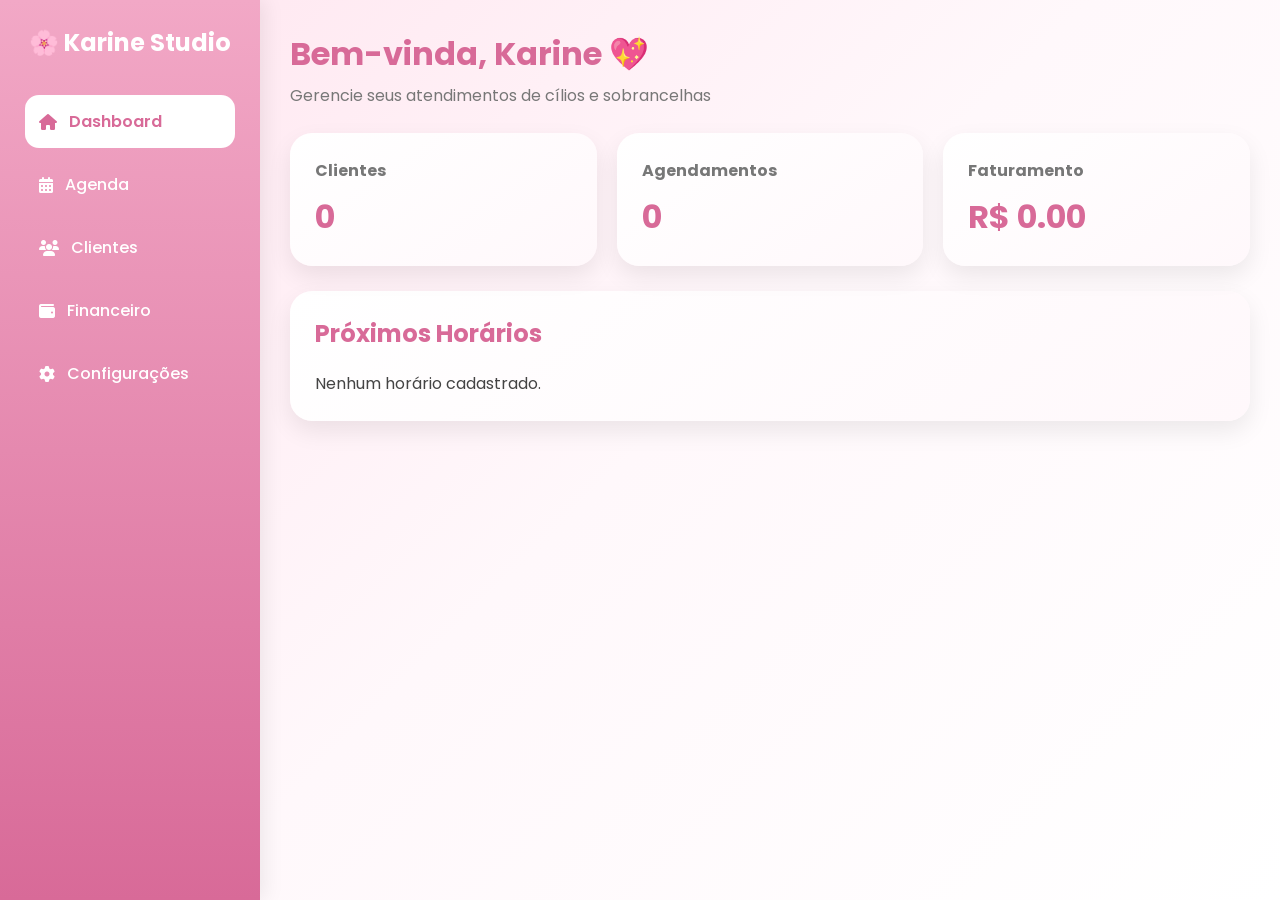
<file: index.html>
<!DOCTYPE html>
<html lang="pt-BR">

<head>

<meta charset="UTF-8">
<meta name="viewport" content="width=device-width, initial-scale=1.0">

<title>Karine Studio</title>

<link rel="stylesheet" href="style.css">

<link rel="preconnect" href="https://fonts.googleapis.com">

<link href="https://fonts.googleapis.com/css2?family=Poppins:wght@300;400;500;600;700&display=swap" rel="stylesheet">

<link rel="stylesheet"
href="https://cdnjs.cloudflare.com/ajax/libs/font-awesome/6.5.1/css/all.min.css">

</head>

<body>

<div class="sidebar">

<div class="logo">
<h2>🌸 Karine Studio</h2>
</div>

<ul>

<li class="active"
onclick="mostrarTela('dashboard', this)">
<i class="fa-solid fa-house"></i>
Dashboard
</li>

<li onclick="mostrarTela('agenda', this)">
<i class="fa-solid fa-calendar-days"></i>
Agenda
</li>

<li onclick="mostrarTela('clientes', this)">
<i class="fa-solid fa-users"></i>
Clientes
</li>

<li onclick="mostrarTela('financeiro', this)">
<i class="fa-solid fa-wallet"></i>
Financeiro
</li>

<li onclick="mostrarTela('config', this)">
<i class="fa-solid fa-gear"></i>
Configurações
</li>

</ul>

</div>

<div class="main">

<header>

<h1>Bem-vinda, Karine 💖</h1>

<p>
Gerencie seus atendimentos de cílios e sobrancelhas
</p>

</header>

<!-- DASHBOARD -->

<section id="dashboard" class="tela ativa">

<div class="cards">

<div class="card">
<h3>Clientes</h3>
<span id="totalClientes">0</span>
</div>

<div class="card">
<h3>Agendamentos</h3>
<span id="totalAgendamentos">0</span>
</div>

<div class="card">
<h3>Faturamento</h3>
<span id="faturamento">R$ 0,00</span>
</div>

</div>

<div class="box">

<h2>Próximos Horários</h2>

<div id="proximosAgendamentos">

<p>Nenhum horário cadastrado.</p>

</div>

</div>

</section>

<!-- AGENDA -->

<section id="agenda" class="tela">

<div class="box">

<h2>Novo Agendamento</h2>

<input
type="text"
id="nome"
placeholder="Nome da cliente">

<input
type="text"
id="telefone"
placeholder="Telefone">

<input
type="date"
id="data">

<input
type="time"
id="hora">

<select id="servico">

<option>Design de Sobrancelha</option>
<option>Design com Henna</option>
<option>Brow Lamination</option>
<option>Cílios Brasileiro</option>
<option>Cílios 3D Egípcio</option>

</select>

<input
type="number"
id="valor"
placeholder="Valor do serviço">

<button onclick="salvarAgendamento()">
Salvar Agendamento
</button>

</div>

<div class="box">

<h2>Agendamentos</h2>

<div id="listaAgenda">

<p>Nenhum agendamento cadastrado.</p>

</div>

</div>

</section>

<!-- CLIENTES -->

<section id="clientes" class="tela">

<div class="box">

<h2>Cadastrar Cliente</h2>

<input
type="text"
id="clienteNome"
placeholder="Nome da cliente">

<input
type="text"
id="clienteTelefone"
placeholder="Telefone">

<button onclick="salvarCliente()">

Cadastrar Cliente

</button>

</div>

<div class="box">

<h2>Clientes Cadastrados</h2>

<div id="listaClientes">

<p>Nenhum cliente cadastrado.</p>

</div>

</div>

</section>

<!-- FINANCEIRO -->

<section id="financeiro" class="tela">

<div class="box">

<h2>Financeiro</h2>

<div id="listaFinanceiro">

<p>Nenhum atendimento finalizado.</p>

</div>

</div>

</section>

<!-- CONFIG -->

<section id="config" class="tela">

<div class="box">

<h2>Configurações</h2>

<p>🌸 Karine Studio v1.0</p>
<p>💾 Dados salvos no navegador</p>
<p>📱 Integração WhatsApp</p>
<p>💖 Sistema Offline</p>

</div>

</section>

</div>

<script src="script.js"></script>

</body>

</html>
</file>
<file: style.css>
/* ==========================
   RESET
========================== */

*{
margin:0;
padding:0;
box-sizing:border-box;
font-family:'Poppins',sans-serif;
}

body{
display:flex;
min-height:100vh;
background:linear-gradient(
135deg,
#ffe5ef 0%,
#fff8fb 50%,
#ffffff 100%
);
color:#444;
}

/* ==========================
   MENU LATERAL
========================== */

.sidebar{

width:260px;

background:
linear-gradient(
180deg,
#f2a8c6,
#d86a98
);

color:white;

padding:25px;

position:fixed;

left:0;
top:0;

height:100vh;

overflow-y:auto;

box-shadow:
4px 0 20px rgba(0,0,0,.08);

}

.logo{

text-align:center;

margin-bottom:35px;

}

.logo h2{

font-size:24px;

font-weight:700;

}

.sidebar ul{

list-style:none;

}

.sidebar li{

padding:14px;

border-radius:14px;

margin-bottom:10px;

cursor:pointer;

display:flex;

align-items:center;

gap:12px;

transition:.3s;

font-weight:500;

}

.sidebar li:hover{

background:
rgba(255,255,255,.15);

}

.sidebar li.active{

background:white;

color:#d86a98;

font-weight:600;

}

/* ==========================
   CONTEÚDO
========================== */

.main{

margin-left:260px;

width:100%;

padding:30px;

}

header{

margin-bottom:25px;

}

header h1{

font-size:32px;

color:#d86a98;

margin-bottom:5px;

}

header p{

color:#777;

}

/* ==========================
   CARDS DASHBOARD
========================== */

.cards{

display:grid;

grid-template-columns:
repeat(auto-fit,minmax(220px,1fr));

gap:20px;

margin-bottom:25px;

}

.card{

background:white;

padding:25px;

border-radius:22px;

box-shadow:
0 10px 25px rgba(0,0,0,.08);

transition:.3s;

}

.card:hover{

transform:translateY(-4px);

}

.card h3{

font-size:16px;

color:#777;

margin-bottom:10px;

}

.card span{

font-size:32px;

font-weight:700;

color:#d86a98;

}

/* ==========================
   BOXES
========================== */

.box{

background:white;

padding:25px;

border-radius:22px;

box-shadow:
0 10px 25px rgba(0,0,0,.08);

margin-bottom:20px;

}

.box h2{

color:#d86a98;

margin-bottom:20px;

}

/* ==========================
   FORMULÁRIOS
========================== */

input,
select{

width:100%;

padding:14px;

margin-bottom:12px;

border:2px solid #f3d8e4;

border-radius:12px;

outline:none;

font-size:15px;

transition:.3s;

}

input:focus,
select:focus{

border-color:#d86a98;

}

/* ==========================
   BOTÕES
========================== */

button{

width:100%;

padding:14px;

border:none;

border-radius:12px;

background:
linear-gradient(
135deg,
#ffb4d0,
#d86a98
);

color:white;

font-weight:600;

cursor:pointer;

transition:.3s;

margin-top:5px;

}

button:hover{

transform:translateY(-2px);

box-shadow:
0 8px 18px rgba(216,106,152,.30);

}

/* ==========================
   AGENDAMENTOS
========================== */

.item{

background:#fff5fa;

border-left:6px solid #d86a98;

padding:15px;

border-radius:14px;

margin-bottom:12px;

}

.item strong{

display:block;

font-size:17px;

color:#d86a98;

margin-bottom:6px;

}

.item p{

margin-bottom:5px;

color:#555;

}

/* ==========================
   BOTÃO WHATSAPP
========================== */

.item a{

display:inline-block;

margin-top:10px;

padding:10px 15px;

border-radius:10px;

background:#25D366;

color:white;

text-decoration:none;

font-size:14px;

font-weight:500;

margin-right:8px;

transition:.3s;

}

.item a:hover{

transform:scale(1.03);

}

/* ==========================
   TELAS
========================== */

.tela{

display:none;

}

.tela.ativa{

display:block;

animation:fade .3s ease;

}

@keyframes fade{

from{

opacity:0;
transform:translateY(10px);

}

to{

opacity:1;
transform:translateY(0);

}

}

/* ==========================
   SCROLL
========================== */

::-webkit-scrollbar{

width:8px;

}

::-webkit-scrollbar-thumb{

background:#d86a98;

border-radius:20px;

}

/* ==========================
   RESPONSIVO
========================== */

@media(max-width:900px){

body{

flex-direction:column;

}

.sidebar{

position:relative;

width:100%;

height:auto;

}

.main{

margin-left:0;

padding:20px;

}

.cards{

grid-template-columns:1fr;

}

header h1{

font-size:26px;

}

}

/* ==========================
   EFEITO MÁRMORE
========================== */

.card,
.box{

background:
linear-gradient(
145deg,
#ffffff,
#fff8fb
);

}
</file>
